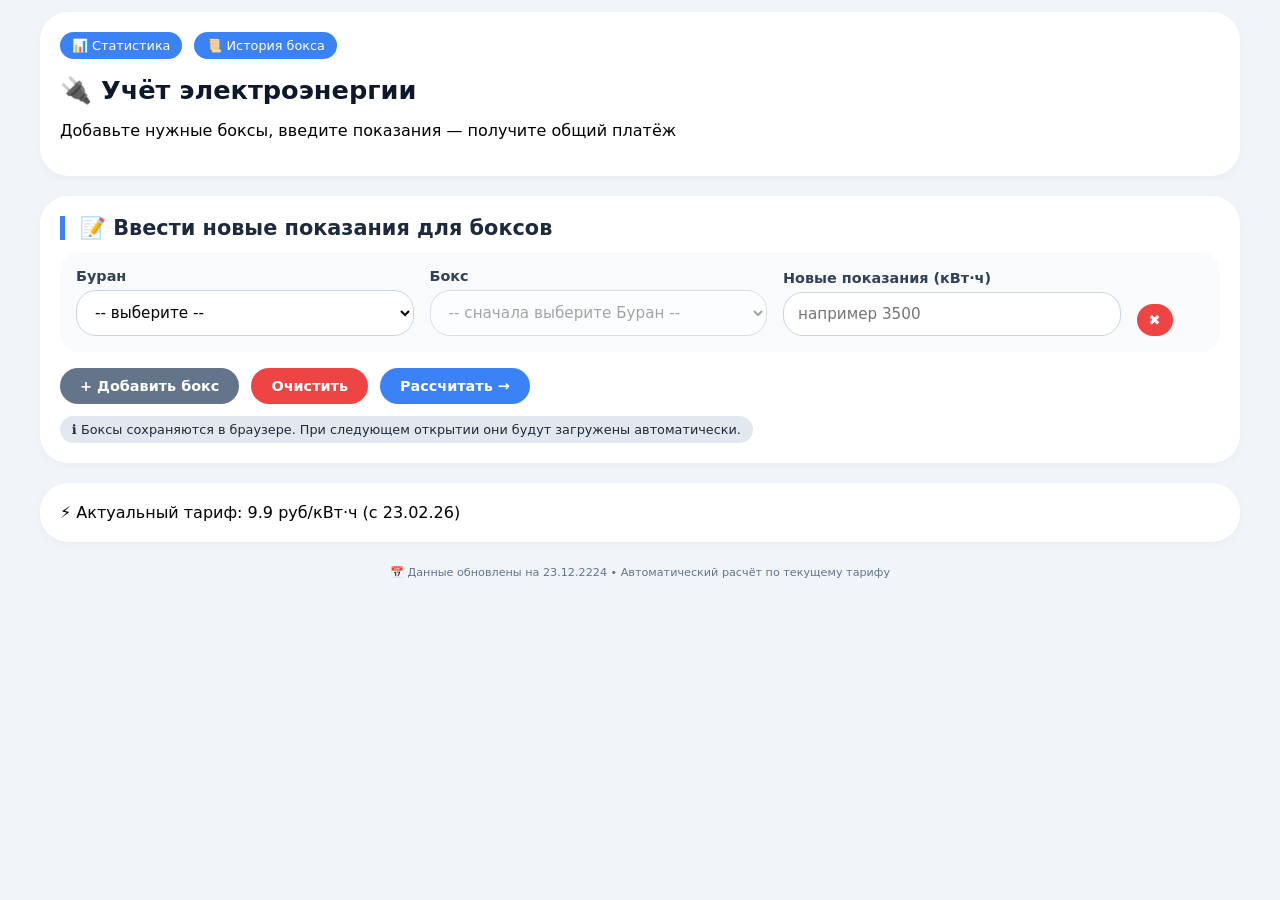
<file: index.html>
<!DOCTYPE html>
<html lang="ru">
<head>
    <meta charset="UTF-8">
    <meta name="viewport" content="width=device-width, initial-scale=1.0, user-scalable=yes">
    <title>💡 | Буран</title>
    <link rel="stylesheet" href="style.css">
</head>
<body>
    <div class="container">
        <div class="card">
    <div style="display: flex; gap: 12px; margin-bottom: 16px;">
        <a href="stats.html" class="badge" style="text-decoration: none; background:#3b82f6; color:white;">📊 Статистика</a>
        <a href="box-details.html" class="badge" style="text-decoration: none; background:#3b82f6; color:white;">📜 История
            бокса</a>
    </div>
        <h1>🔌 Учёт электроэнергии</h1>
        <p>Добавьте нужные боксы, введите показания — получите общий платёж</p>
    </div>

    <div class="card" id="formCard">
        <h2>📝 Ввести новые показания для боксов</h2>
        <div id="boxesContainer"></div>

        <div style="display: flex; gap: 12px; margin-top: 16px; flex-wrap: wrap;">
            <button type="button" id="addBoxBtn" style="background:#64748b;">+ Добавить бокс</button>
            <button type="button" id="clearStorageBtn" style="background:#ef4444;">Очистить</button>
            <button type="button" id="calcAllBtn" style="background:#3b82f6;">Рассчитать →</button>
        </div>
        <div class="badge" style="margin-top: 12px;">ℹ️ Боксы сохраняются в браузере. При следующем открытии они будут загружены автоматически.</div>
    </div>

    <div class="card" id="tariffCard">
        <div id="tariffInfo"></div>
    </div>
    <footer>Загрузка даты...</footer>
</div>

<!-- Модальное окно для результата -->
<div id="resultModal" class="modal">
    <div class="modal-content">
        <div class="modal-header">
            <!-- <h3>🧾 Результат</h3> -->
            <button class="close-modal">&times;</button>
        </div>
        <div id="modalBody"></div>
    </div>
</div>

<!-- Модальное окно для уведомлений -->
<div id="alertModal" class="modal">
    <div class="modal-content">
        <div class="modal-header">
            <h3>📢 Уведомления</h3>
            <button class="close-alert-modal">&times;</button>
        </div>
        <div id="alertModalBody"></div>
    </div>
</div>

<script src="script.js"></script>
</body>
</html>
</file>
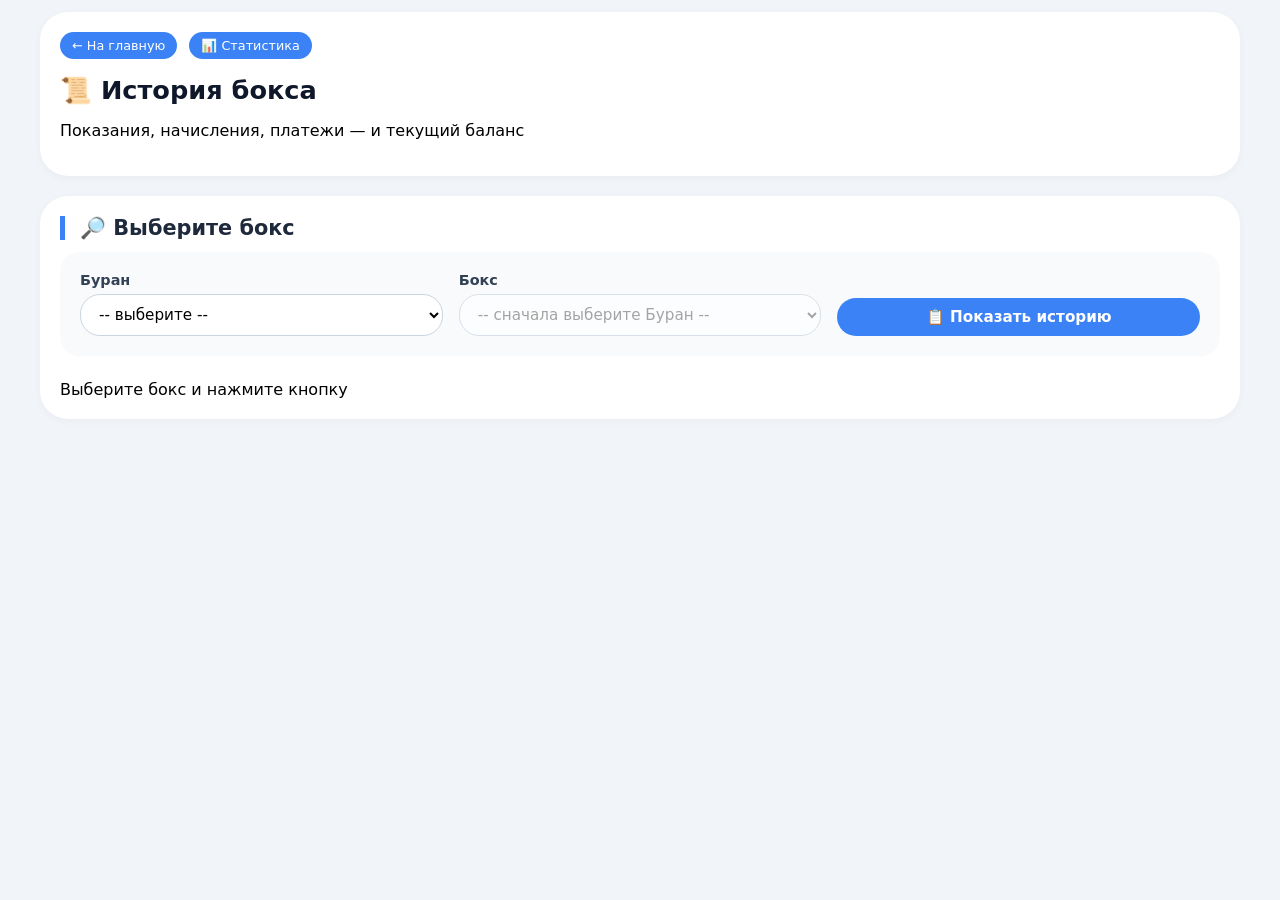
<file: box-details.html>
<!DOCTYPE html>
<html lang="ru">
<head>
    <meta charset="UTF-8">
    <meta name="viewport" content="width=device-width, initial-scale=1.0, user-scalable=yes">
    <title>История бокса | Учёт электроэнергии</title>
    <link rel="stylesheet" href="style.css">
    <style>
        .box-selector {
            background: #f8fafc;
            border-radius: 20px;
            padding: 20px;
            margin-bottom: 24px;
            display: flex;
            flex-wrap: wrap;
            gap: 16px;
            align-items: flex-end;
        }
        .selector-group {
            flex: 1;
            min-width: 180px;
        }
        .selector-group label {
            font-weight: 600;
            display: block;
            margin-bottom: 6px;
            font-size: 0.9rem;
        }
        .selector-group select, .selector-group button {
            width: 100%;
            padding: 10px 14px;
            border-radius: 20px;
            border: 1px solid #cbd5e1;
            font-size: 0.95rem;
        }
        .selector-group button {
            background: #3b82f6;
            color: white;
            border: none;
            cursor: pointer;
            transition: 0.2s;
        }
        .selector-group button:hover {
            background: #2563eb;
        }
        .balance-card {
            background: #f1f5f9;
            border-radius: 20px;
            padding: 16px;
            margin-bottom: 24px;
            text-align: center;
        }
        .balance-amount {
            font-size: 2rem;
            font-weight: 800;
        }
        .balance-positive {
            color: #dc2626;
        }
        .balance-negative {
            color: #10b981;
        }
        .timeline {
            display: flex;
            flex-direction: column;
            gap: 16px;
            margin-top: 20px;
        }
        .event-card {
            background: white;
            border-radius: 20px;
            padding: 16px;
            box-shadow: 0 2px 6px rgba(0,0,0,0.05);
            border-left: 6px solid;
            transition: 0.2s;
        }
        .event-card.reading {
            border-left-color: #3b82f6;
        }
        .event-card.payment {
            border-left-color: #10b981;
        }
        .event-card.accrual {
            border-left-color: #f59e0b;
        }
        .event-header {
            display: flex;
            justify-content: space-between;
            align-items: baseline;
            flex-wrap: wrap;
            margin-bottom: 10px;
        }
        .event-date {
            font-weight: 700;
            font-size: 1rem;
            color: #1e293b;
        }
        .event-type {
            font-size: 0.8rem;
            padding: 4px 10px;
            border-radius: 30px;
            background: #e2e8f0;
        }
        .event-type.reading { background: #dbeafe; color: #1e40af; }
        .event-type.payment { background: #d1fae5; color: #065f46; }
        .event-type.accrual { background: #fef3c7; color: #92400e; }
        .event-details {
            display: flex;
            justify-content: space-between;
            align-items: center;
            flex-wrap: wrap;
            gap: 12px;
            margin-top: 8px;
        }
        .detail-item {
            background: #f8fafc;
            padding: 8px 12px;
            border-radius: 16px;
            font-size: 0.9rem;
        }
        .detail-label {
            font-weight: 600;
            margin-right: 8px;
        }
        .empty-state {
            text-align: center;
            padding: 40px;
            color: #64748b;
        }
        @media (max-width: 640px) {
            .box-selector {
                flex-direction: column;
                align-items: stretch;
            }
            .event-header {
                flex-direction: column;
                gap: 6px;
            }
            .event-details {
                flex-direction: column;
                align-items: stretch;
            }
        }
    </style>
</head>
<body>
<div class="container">
    <div class="card">
        <div class="nav-buttons" style="display: flex; gap: 12px; margin-bottom: 16px;">
            <a href="index.html" class="badge" style="text-decoration: none; background:#3b82f6; color:white;">← На главную</a>
            <a href="stats.html" class="badge" style="text-decoration: none; background:#3b82f6; color:white;">📊 Статистика</a>
        </div>
        <h1>📜 История бокса</h1>
        <p>Показания, начисления, платежи — и текущий баланс</p>
    </div>

    <div class="card">
        <h2>🔎 Выберите бокс</h2>
        <div class="box-selector">
            <div class="selector-group">
                <label>Буран</label>
                <select id="buranSelect">
                    <option value="">-- выберите --</option>
                    <option value="1">Буран 1</option>
                    <option value="2">Буран 2</option>
                </select>
            </div>
            <div class="selector-group">
                <label>Бокс</label>
                <select id="boxSelect" disabled>
                    <option value="">-- сначала выберите Буран --</option>
                </select>
            </div>
            <div class="selector-group">
                <button id="loadHistoryBtn">📋 Показать историю</button>
            </div>
        </div>
        <div id="balanceContainer" style="display: none;"></div>
        <div id="historyContainer" class="loader">Выберите бокс и нажмите кнопку</div>
    </div>
    <footer></footer>
</div>

<script src="box-details.js"></script>
</body>
</html>
</file>
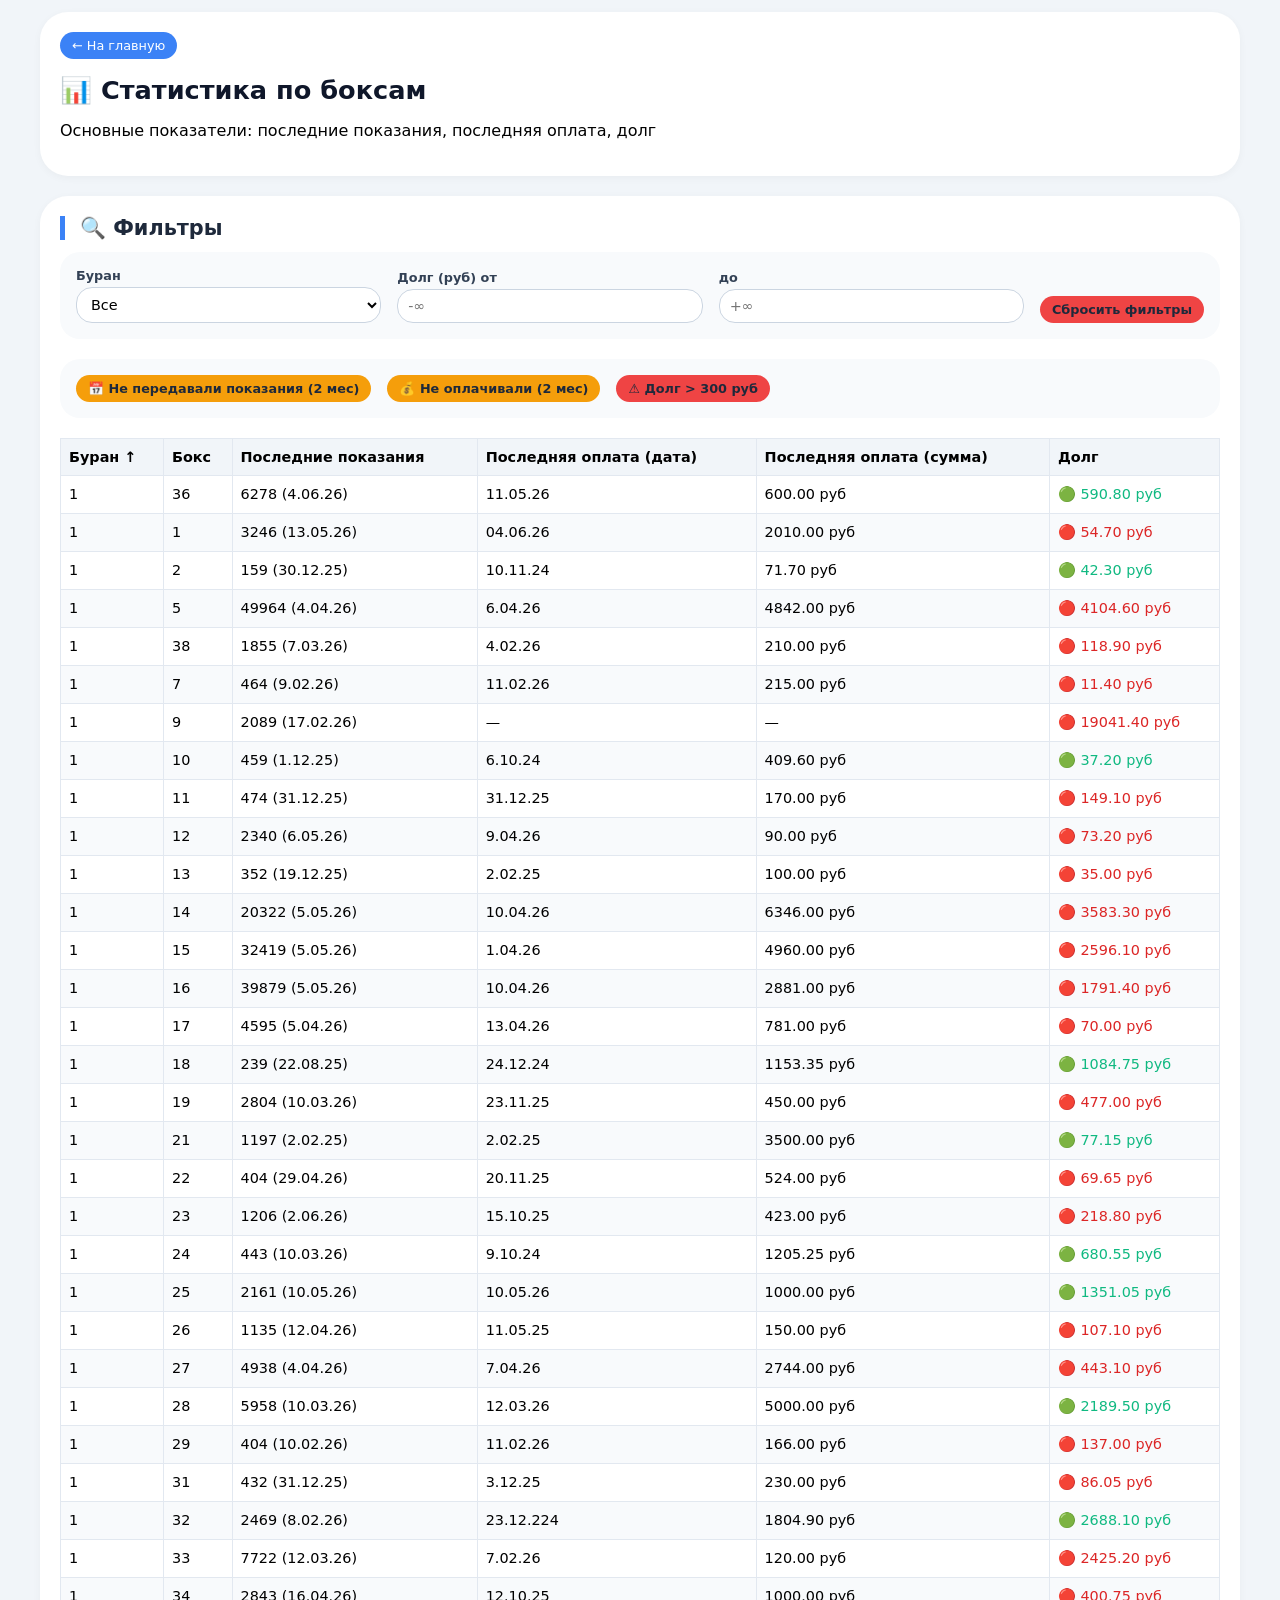
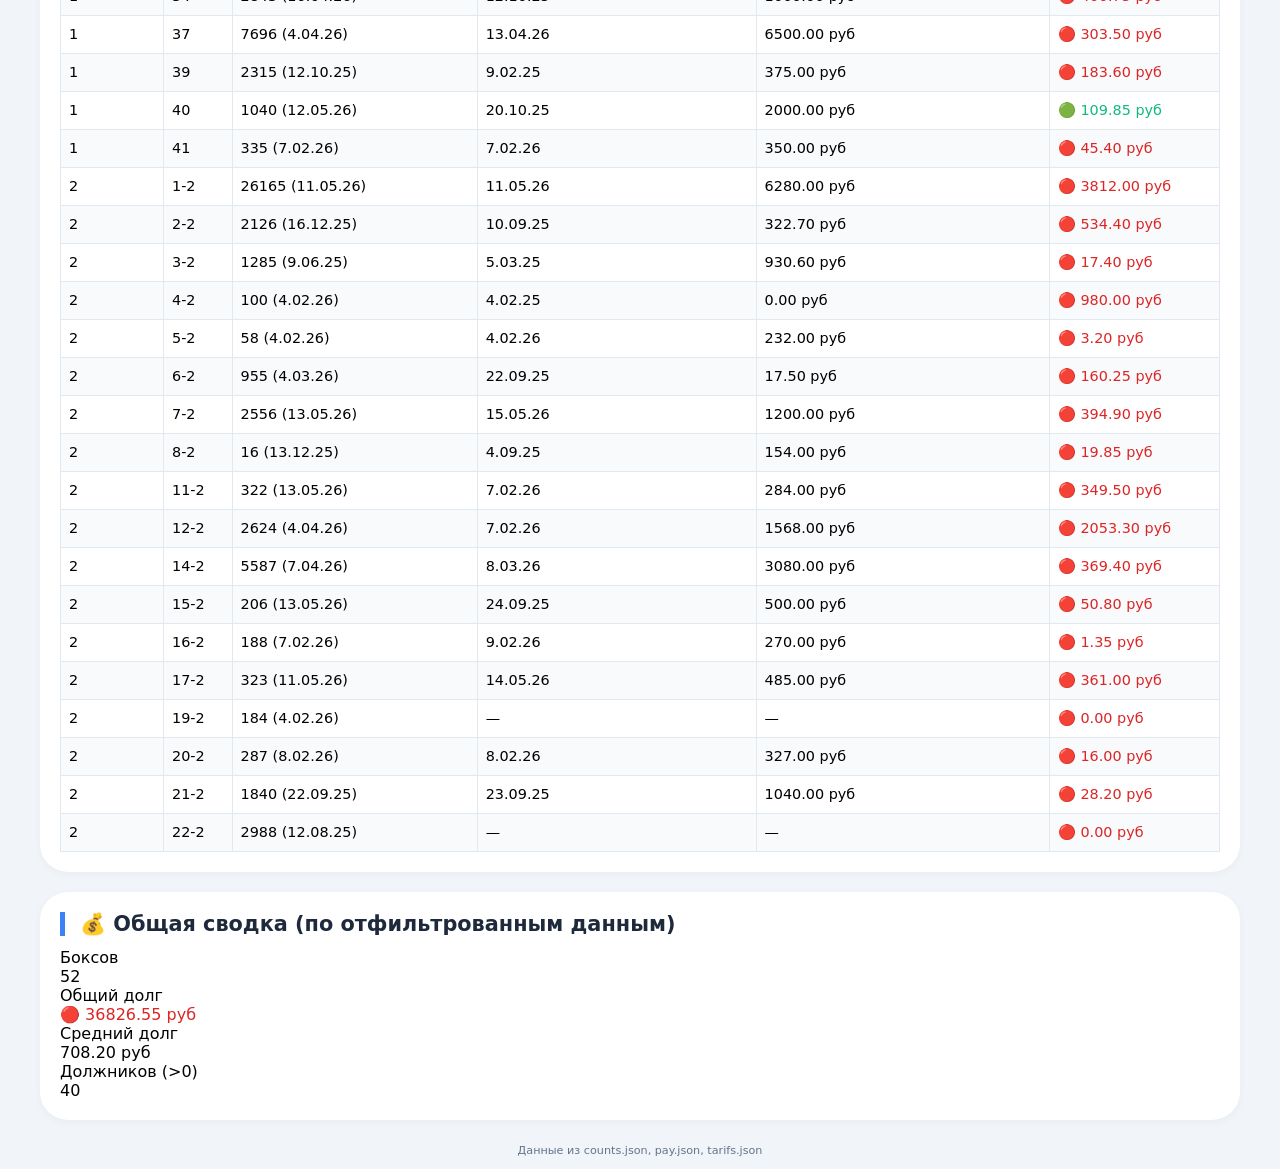
<file: stats.html>
<!DOCTYPE html>
<html lang="ru">
<head>
    <meta charset="UTF-8">
    <meta name="viewport" content="width=device-width, initial-scale=1.0, user-scalable=yes">
    <title>Статистика по боксам | Учёт электроэнергии</title>
    <link rel="stylesheet" href="style.css">
    <style>
        .filters, .quick-filters {
            background: #f8fafc;
            border-radius: 20px;
            padding: 16px;
            margin-bottom: 20px;
            display: flex;
            flex-wrap: wrap;
            gap: 16px;
            align-items: flex-end;
        }
        .filter-group {
            flex: 1;
            min-width: 140px;
        }
        .filter-group label {
            font-size: 0.8rem;
            font-weight: 600;
            display: block;
            margin-bottom: 4px;
        }
        .filter-group select, .filter-group input {
            width: 100%;
            padding: 8px 10px;
            border-radius: 16px;
            border: 1px solid #cbd5e1;
            font-size: 0.9rem;
        }
        .filter-buttons {
            display: flex;
            gap: 8px;
            align-items: center;
        }
        .stats-table {
            width: 100%;
            border-collapse: collapse;
            margin-top: 16px;
            font-size: 0.9rem;
        }
        .stats-table th, .stats-table td {
            border: 1px solid #e2e8f0;
            padding: 10px 8px;
            text-align: left;
            vertical-align: top;
        }
        .stats-table th {
            background: #f1f5f9;
            font-weight: 600;
            cursor: pointer;
            user-select: none;
        }
        .stats-table th:hover {
            background: #e2e8f0;
        }
        .stats-table th.asc::after { content: " ↑"; }
        .stats-table th.desc::after { content: " ↓"; }
        .stats-table tr:nth-child(even) { background: #f8fafc; }
        .debt-positive { color: #dc2626; }
        .debt-negative { color: #10b981; }
        @media (max-width: 640px) {
            .filters, .quick-filters { flex-direction: column; align-items: stretch; }
            .stats-table, .stats-table thead, .stats-table tbody, .stats-table th, .stats-table td, .stats-table tr { display: block; }
            .stats-table thead tr { display: none; }
            .stats-table tr { margin-bottom: 16px; border: 1px solid #e2e8f0; border-radius: 16px; padding: 12px; }
            .stats-table td { display: flex; justify-content: space-between; align-items: center; border: none; padding: 6px 0; }
            .stats-table td::before { content: attr(data-label); font-weight: 600; width: 40%; }
        }
    </style>
</head>
<body>
<div class="container">
    <div class="card">
        <div class="nav-buttons" style="display: flex; gap: 12px; margin-bottom: 16px;">
            <a href="index.html" class="badge" style="text-decoration: none; background:#3b82f6; color:white;">← На главную</a>
        </div>
        <h1>📊 Статистика по боксам</h1>
        <p>Основные показатели: последние показания, последняя оплата, долг</p>
    </div>

    <div class="card">
        <h2>🔍 Фильтры</h2>
        <div class="filters">
            <div class="filter-group">
                <label>Буран</label>
                <select id="filterBuran">
                    <option value="all">Все</option>
                    <option value="1">Буран 1</option>
                    <option value="2">Буран 2</option>
                </select>
            </div>
            <div class="filter-group">
                <label>Долг (руб) от</label>
                <input type="number" id="filterDebtMin" placeholder="-∞">
            </div>
            <div class="filter-group">
                <label>до</label>
                <input type="number" id="filterDebtMax" placeholder="+∞">
            </div>
            <div class="filter-buttons">
                <button id="resetFiltersBtn" class="badge" style="background:#ef4444; border:none; cursor:pointer;">Сбросить фильтры</button>
            </div>
        </div>

        <div class="quick-filters">
            <button id="btnNoReadings" class="badge" style="background:#f59e0b; border:none; cursor:pointer;">📅 Не передавали показания (2 мес)</button>
            <button id="btnNoPayments" class="badge" style="background:#f59e0b; border:none; cursor:pointer;">💰 Не оплачивали (2 мес)</button>
            <button id="btnDebtOver300" class="badge" style="background:#ef4444; border:none; cursor:pointer;">⚠️ Долг > 300 руб</button>
        </div>

        <div id="statsContainer" class="loader">Загрузка данных...</div>
    </div>

    <div class="card">
        <h2>💰 Общая сводка (по отфильтрованным данным)</h2>
        <div id="summaryContainer"></div>
    </div>

    <footer>Данные из counts.json, pay.json, tarifs.json</footer>
</div>

<script src="stats.js"></script>
</body>
</html>
</file>
<file: style.css>
* {
    box-sizing: border-box;
    font-family: system-ui, -apple-system, 'Segoe UI', Roboto, 'Helvetica Neue', sans-serif;
}
body {
    background: #f1f5f9;
    margin: 0;
    padding: 12px;
}
.container {
    max-width: 1200px;
    margin: 0 auto;
}
.card {
    background: white;
    border-radius: 28px;
    padding: 20px;
    margin-bottom: 20px;
    box-shadow: 0 2px 8px rgba(0,0,0,0.04);
}
h1 {
    font-size: 1.6rem;
    margin: 0 0 6px 0;
    color: #0f172a;
}
h2 {
    font-size: 1.3rem;
    margin: 0 0 12px 0;
    color: #1e293b;
    border-left: 5px solid #3b82f6;
    padding-left: 15px;
}
.badge {
    background: #e2e8f0;
    padding: 6px 12px;
    border-radius: 40px;
    font-size: 0.8rem;
    color: #1e293b;
    display: inline-block;
}
.box-item {
    background: #f8fafc;
    border-radius: 20px;
    padding: 16px;
    margin-bottom: 16px;
}
.form-row {
    display: flex;
    flex-wrap: wrap;
    gap: 16px;
    align-items: flex-end;
}
.form-group {
    flex: 1;
    min-width: 0;
}
label {
    display: block;
    font-weight: 600;
    margin-bottom: 6px;
    color: #334155;
    font-size: 0.9rem;
}
select, input {
    width: 100%;
    padding: 12px 14px;
    border-radius: 20px;
    border: 1px solid #cbd5e1;
    background: white;
    font-size: 0.95rem;
}
button {
    background: #3b82f6;
    color: white;
    border: none;
    padding: 10px 20px;
    border-radius: 40px;
    font-weight: 600;
    font-size: 0.9rem;
    cursor: pointer;
    transition: 0.2s;
}
button:hover {
    background: #2563eb;
}
.remove-box {
    background: #ef4444;
    padding: 8px 12px;
}
.remove-box:hover {
    background: #dc2626;
}
.modal {
    display: none;
    position: fixed;
    top: 0; left: 0;
    width: 100%; height: 100%;
    background: rgba(0,0,0,0.6);
    align-items: center;
    justify-content: center;
    z-index: 1000;
    padding: 16px;
}
.modal-content {
    background: white;
    max-width: 550px;
    width: 100%;
    border-radius: 32px;
    padding: 20px;
    max-height: 90vh;
    overflow-y: auto;
}
.modal-header {
    display: flex;
    justify-content: space-between;
    align-items: center;
    border-bottom: 1px solid #e2e8f0;
    padding-bottom: 12px;
    margin-bottom: 16px;
}
.close-modal {
    background: none;
    border: none;
    font-size: 28px;
    cursor: pointer;
    color: #64748b;
}
.result-line {
    margin: 12px 0;
    font-size: 0.9rem;
    display: flex;
    justify-content: space-between;
    flex-wrap: wrap;
    border-bottom: 1px dashed #e2e8f0;
    padding-bottom: 8px;
}
.result-total {
    font-weight: 800;
    font-size: 1rem;
    margin-top: 16px;
    background: #f1f5f9;
    padding: 12px;
    border-radius: 20px;
    text-align: center;
}
footer {
    text-align: center;
    color: #64748b;
    font-size: 0.7rem;
    margin-top: 24px;
}

/* Мобильная адаптация */
@media (max-width: 640px) {
    .form-row {
        flex-direction: column;
        gap: 12px;
    }
    /* Первая строка: выбор бурана и бокса + кнопка удаления */
    .form-row .form-group:first-child,
    .form-row .form-group:nth-child(2) {
        width: 100%;
    }
    .form-group:last-child {
        width: auto;
        align-self: flex-end;
    }
    .remove-box {
        width: 44px;
        height: 44px;
        border-radius: 50%;
        padding: 0;
        font-size: 1.2rem;
        display: flex;
        align-items: center;
        justify-content: center;
        margin-top: 8px;
    }
    .form-group:last-child label {
        display: none;
    }
    button {
        width: 100%;
    }
    .card {
        padding: 16px;
    }
    h1 {
        font-size: 1.4rem;
    }
    h2 {
        font-size: 1.2rem;
    }
}
</file>
